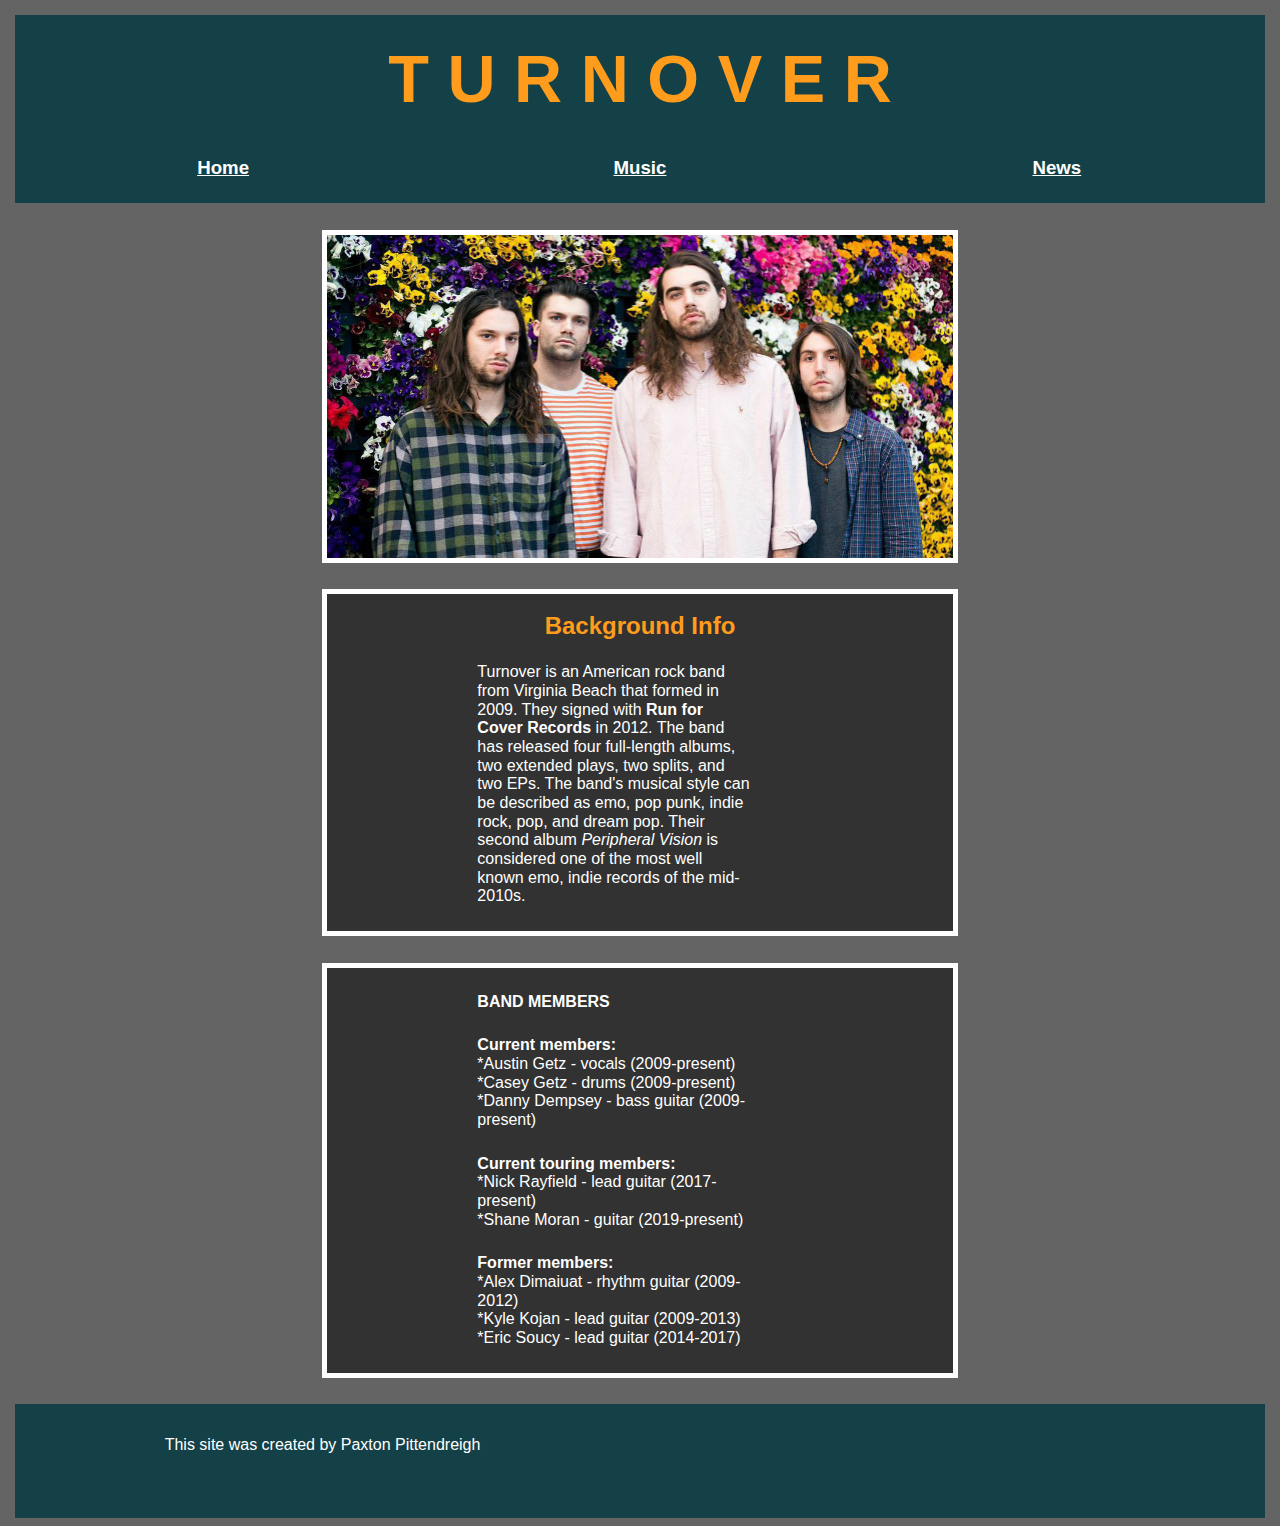
<file: project3/index.html>
<!DOCTYPE html>
<html lang="en">

<head>

	<meta charset="UTF-8">
	<title>Turnover Home</title>
	<link rel="stylesheet" href="style.css">
	
</head>

<body>

	<header>
	
		<h1>T U R N O V E R</h1>
		
		<div id="nav">
			
			<div id="index" class="nav">
			<h3><a href="index.html">Home</a></h3>
			</div>
			
			<div id="music" class="nav">
			<h3><a href="music.html">Music</a></h3>	
			</div>
			
			<div id="news" class="nav">
			<h3><a href="news.html">News</a></h3>
			</div>
			
		</div>
		
	</header>
	
	<img src="turnover_band.jpg" alt="Band Photo" class="image">
	

	<div class="box">
	<h2>Background Info</h2>
	
	<p>Turnover is an American rock band from Virginia Beach that formed in 2009. They signed with <b>Run for Cover Records</b> in 2012. The band has released four full-length albums, two extended plays, two splits, and two EPs. The band's musical style can be described as emo, pop punk, indie rock, pop, and dream pop. Their second album <i>Peripheral Vision</i> is considered one of the most well known emo, indie records of the mid-2010s.</p>
	</div>	
		
	<div class="box">
		<p><b>BAND MEMBERS</B></p>
		
		<p><b>Current members:</b><br>
				*Austin Getz - vocals (2009-present)<br>
				*Casey Getz - drums (2009-present)<br>
				*Danny Dempsey - bass guitar (2009-present)<br>
		</p>
		
		<p><b>Current touring members:</b><br>
				*Nick Rayfield - lead guitar (2017-present)<br>
				*Shane Moran - guitar (2019-present)<br>
		</p>
		
		<p><b>Former members:</b><br>
				*Alex Dimaiuat - rhythm guitar (2009-2012)<br>
				*Kyle Kojan - lead guitar (2009-2013)<br>
				*Eric Soucy - lead guitar (2014-2017)<br>
		</p>
	
	</div>
	
	
	<footer>
		<p>This site was created by Paxton Pittendreigh</p>
	</footer>

</body>

</html>
</file>
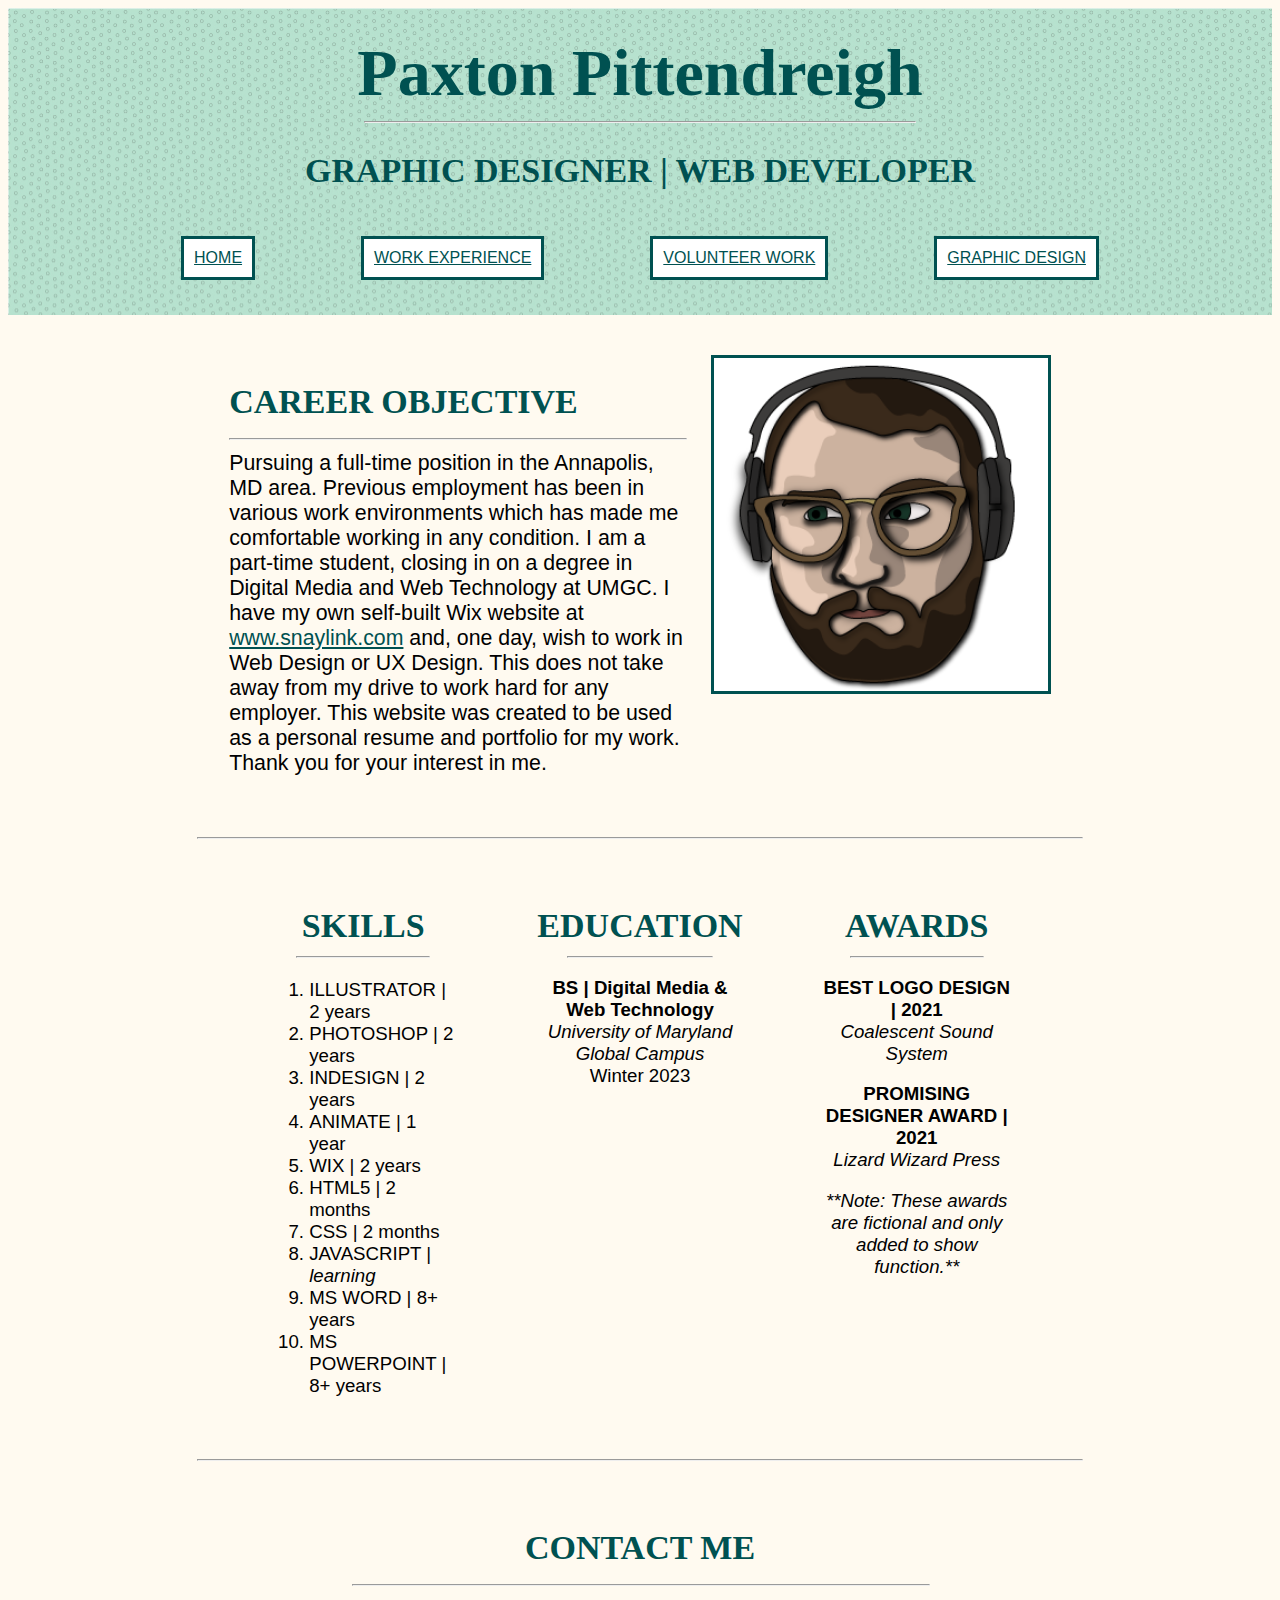
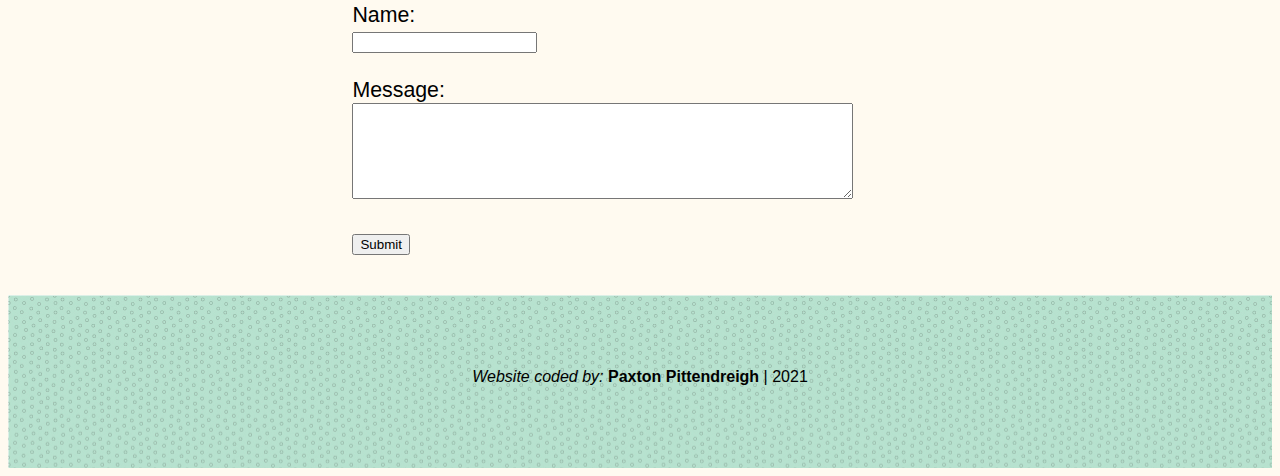
<file: project4/index.html>
<!DOCTYPE html>
<html lang="en">

<head>

	<meta charset="UTF-8">
	<link rel="stylesheet" href="css/style.css">
	<title>Paxton Pittendreigh | Home</title>
	
</head>

<body>

	<header>
	
		<div class="banner1">
		
			<h1>Paxton Pittendreigh</h1>
			<hr>
			<h2>GRAPHIC DESIGNER | WEB DEVELOPER</h2>
			
		</div>
	
	<ul class="nav">
		<li><a href="index.html">HOME</a></li>
		<li><a href="work_experience.html">WORK EXPERIENCE</a></li>
		<li><a href="volunteer_work.html">VOLUNTEER WORK</a></li>  
		<li><a href="graphic_design.html">GRAPHIC DESIGN</a></li>
	</ul>
		
	</header>
	
	
	<div class="banner2">
	
		<div class="box1">
		<h2>CAREER OBJECTIVE</h2>
		<hr>
		<p>Pursuing a full-time position in the Annapolis, MD area. Previous employment has been in various work environments which has made me comfortable working in any condition. I am a part-time student, closing in on a degree in Digital Media and Web Technology at UMGC. I have my own self-built Wix website at <a href="http://www.snaylink.com"> www.snaylink.com</a> and, one day, wish to work in Web Design or UX Design. This does not take away from my drive to work hard for any employer. This website was created to be used as a personal resume and portfolio for my work. Thank you for your interest in me.</p>
		</div>

		<img src="images/self_portrait.png" alt="Self-Portrait Designed in Illustrator" class="self">
	
	</div>
	
	<hr>
			
	<div class="banner2">
		
		<div class="threecolumn">
		
		<h2>SKILLS</h2>
		<hr>
		<ol class="skills">
			<li>ILLUSTRATOR | 2 years</li>
			<li>PHOTOSHOP | 2 years</li>
			<li>INDESIGN | 2 years</li>
			<li>ANIMATE | 1 year</li>
			<li>WIX | 2 years</li>
			<li>HTML5 | 2 months</li>
			<li>CSS | 2 months</li>
			<li>JAVASCRIPT | <i>learning</i></li>
			<li>MS WORD | 8+ years</li>
			<li>MS POWERPOINT | 8+ years</li>
		</ol>
		
		</div>
		
		<div class="threecolumn">
		<h2>EDUCATION</h2>
		<hr>
		<p><b>BS | Digital Media & Web Technology</b><br>
		<i>University of Maryland Global Campus</i><br>
		Winter 2023</p>
		</div>
		
		<div class="threecolumn">
		<h2>AWARDS</h2>
		<hr>
		<p><b>BEST LOGO DESIGN | 2021</b><br>
		<i>Coalescent Sound System</i></p>
		<p><b>PROMISING DESIGNER AWARD | 2021</b><br>
		<i>Lizard Wizard Press</i>
		<p><i>**Note: These awards are fictional and only added to show function.**</i></p>
		</div>
		
	</div>
	
	<hr>
	
	<div class="banner2">
	
		<div class="box2">
		<h2>CONTACT ME</h2>
		<hr>
		
		<form action="mailto:paxton@snaylink.com"
		
		method="POST"
		
		enctype="multipart/form-data"
		
		name="EmailForm">
		
		Name:<br>
		
		<input type="text" size="20" name="ContactName"><br><br>
		
		Message:<br> <textarea name="ContactCommentt" rows="6" cols="60">
		
		</textarea><br><br> 
		
		<input type="submit" value="Submit">
		
		</form>
		
		</div>
		
	</div>
	
	<footer>
	<p><i>Website coded by:</i><b> Paxton Pittendreigh</b> | 2021</p>
	</footer>
	
	
</body>
</file>
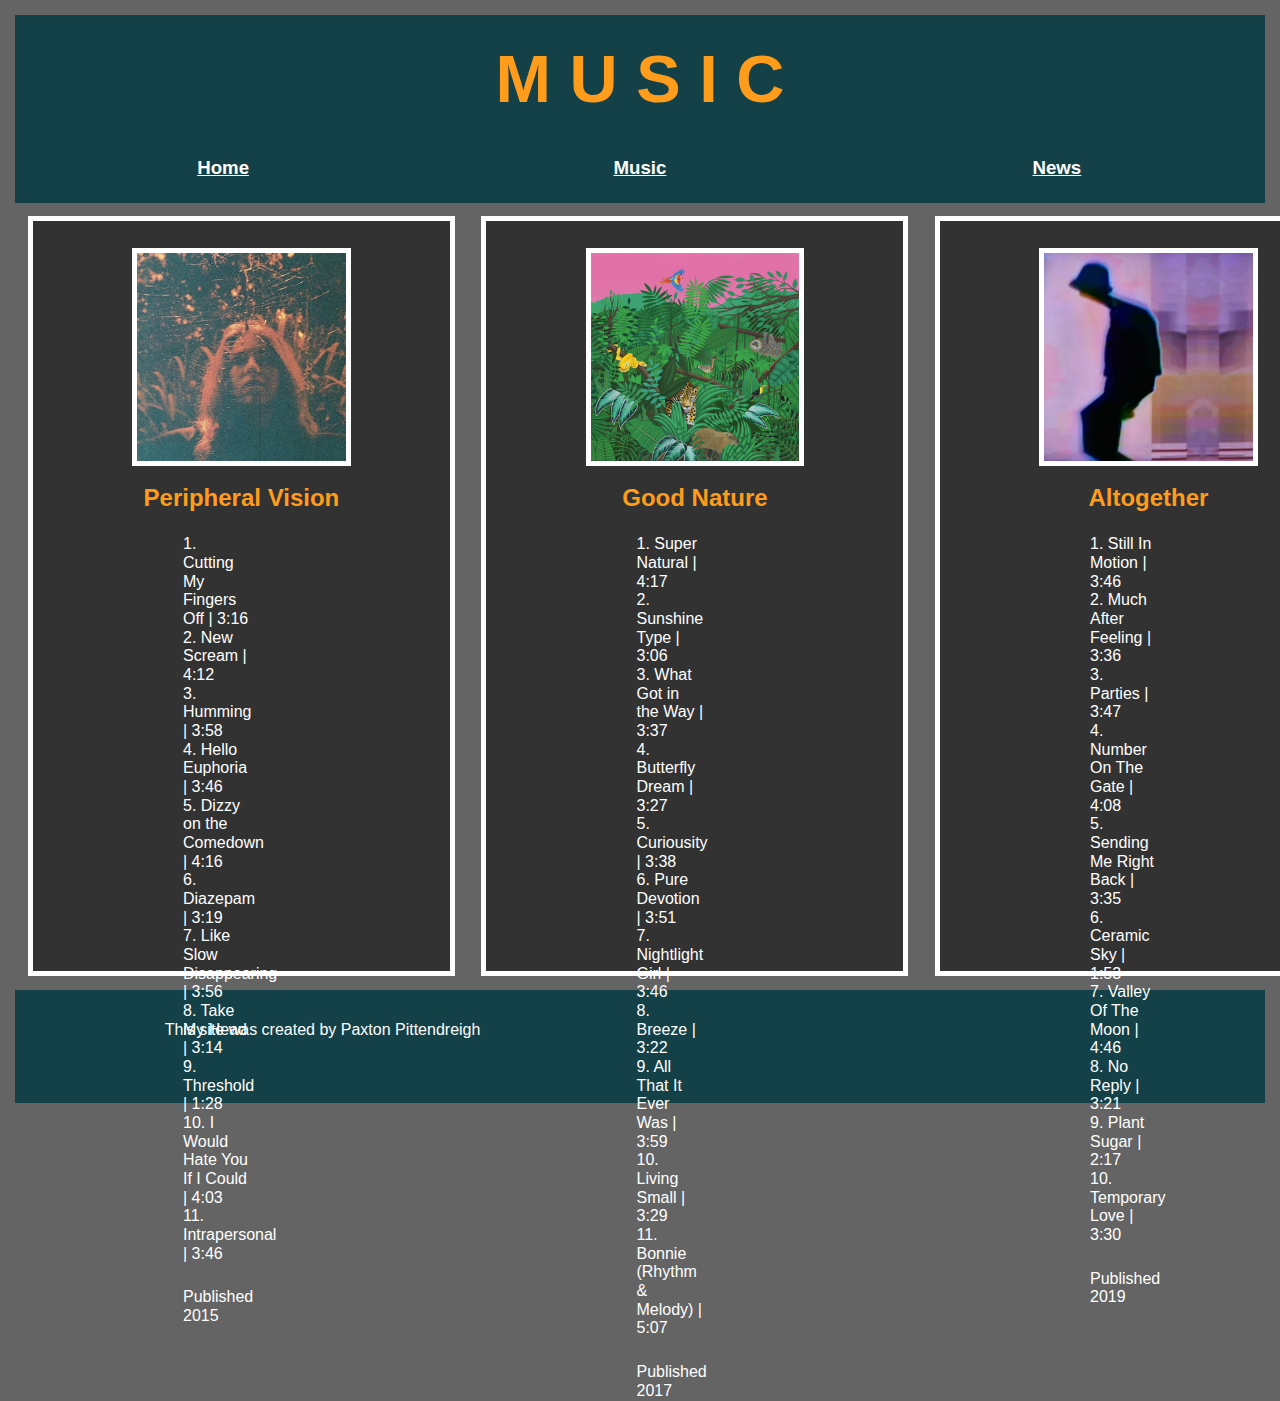
<file: project3/music.html>
<!DOCTYPE html>
<html lang="en">

<head>

	<meta charset="UTF-8">
	<title>Albums</title>
	<link rel="stylesheet" href="style.css">
	
</head>

<body>

	<header>
	
		<h1>M U S I C</h1>
		
		<div id="nav">
			
			<div id="index" class="nav">
			<h3><a href="index.html">Home</a></h3>
			</div>
			
			<div id="music" class="nav">
			<h3><a href="music.html">Music</a></h3>
			</div>
			
			<div id="news" class="nav">
			<h3><a href="news.html">News</a></h3>
			</div>
			
		</div>
		
	</header>
	

	<div id="main">
	
		<div id="album1" class="album">
		
			<img src="Peripheral_Vision.jpg" alt="Peripheral Vision 2015" class="image">
			
			<h2>Peripheral Vision</h2>
			
			<p>1. Cutting My Fingers Off | 3:16<br>
			2. New Scream | 4:12<br>
			3. Humming | 3:58<br>
			4. Hello Euphoria | 3:46<br>
			5. Dizzy on the Comedown | 4:16<br>
			6. Diazepam | 3:19<br>
			7. Like Slow Disappearing | 3:56<br>
			8. Take My Head | 3:14 <br>
			9. Threshold | 1:28<br>
			10. I Would Hate You If I Could | 4:03<br>
			11. Intrapersonal | 3:46</p>
		
			<p>Published 2015</p>
			
		</div>		
				
		<div id="album2" class="album">
		
			<img src="Good_Nature.png" alt="Good Nautre 2017" class="image">
			
			<h2>Good Nature</h2>
			
			<p>1. Super Natural | 4:17<br>
			2. Sunshine Type | 3:06<br>
			3. What Got in the Way | 3:37<br>
			4. Butterfly Dream | 3:27<br>
			5. Curiousity | 3:38<br>
			6. Pure Devotion | 3:51<br>
			7. Nightlight Girl | 3:46<br>
			8. Breeze | 3:22<br>
			9. All That It Ever Was | 3:59<br>
			10. Living Small | 3:29<br>
			11. Bonnie (Rhythm & Melody) | 5:07</p>
			
			<p>Published 2017</p>
			
		</div>			
					
		<div id="album3" class="album">
		
			<img src="Turnover_Altogether.jpg" alt="Altogether 2019" class="image">
			
			<h2>Altogether</h2>
			
			<p>1. Still In Motion | 3:46<br>
			2. Much After Feeling | 3:36<br>
			3. Parties | 3:47<br>
			4. Number On The Gate | 4:08<br>
			5. Sending Me Right Back | 3:35<br>
			6. Ceramic Sky | 1:53<br>
			7. Valley Of The Moon | 4:46<br>
			8. No Reply | 3:21<br>
			9. Plant Sugar | 2:17<br>
			10. Temporary Love | 3:30</p>
			
			<p>Published 2019</p>
			
		</div>
		
	</div>
		
	<footer>
	
		<p>	This site was created by Paxton Pittendreigh</p>
		
	</footer>

</body>

</html>
</file>
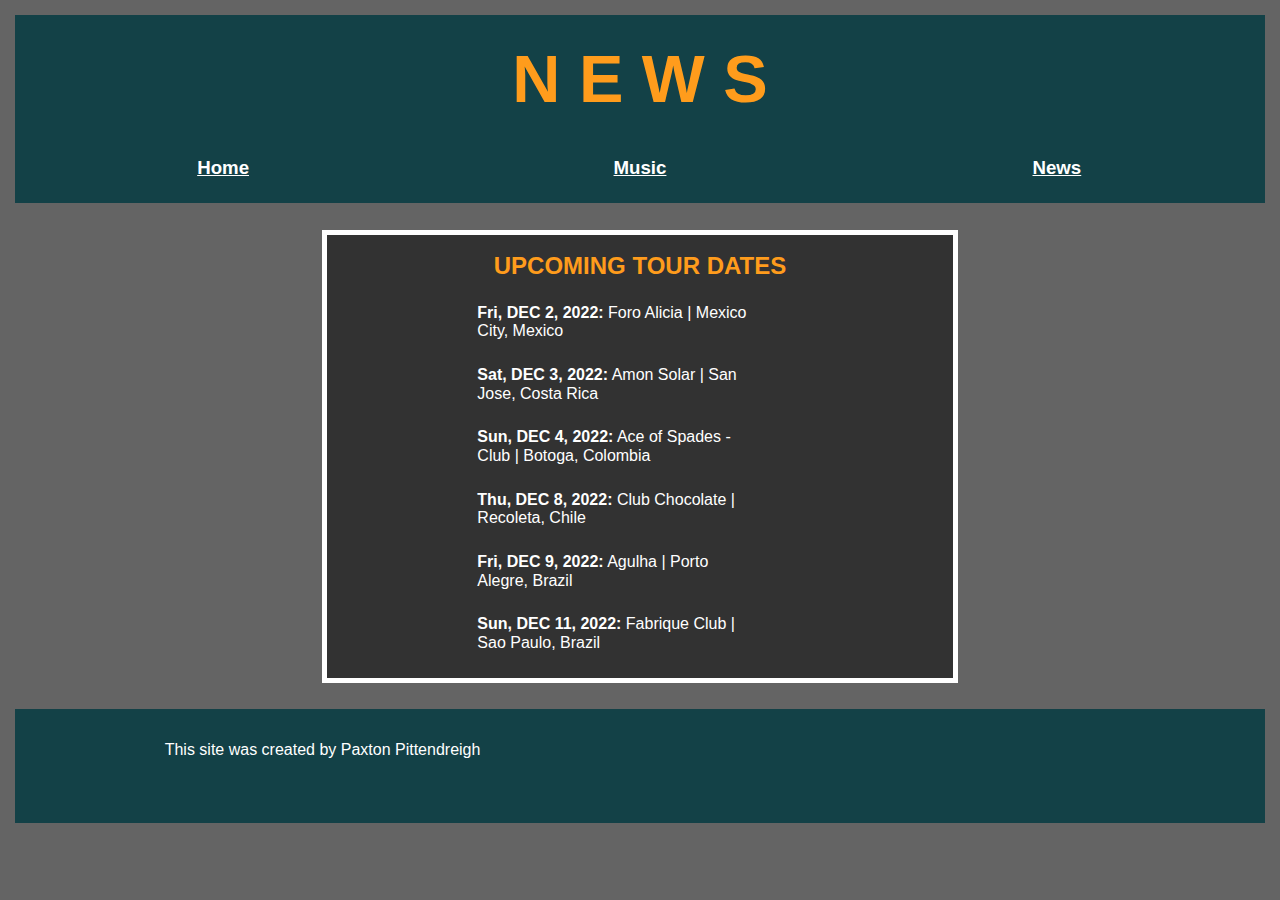
<file: project3/news.html>
<!DOCTYPE html>
<html lang="en">

<head>

	<meta charset="UTF-8">
	<title>Band News</title>
	<link rel="stylesheet" href="style.css">
	
</head>

<body>

	<header>
	
		<h1>N E W S</h1>
		
		<div id="nav">
			
			<div id="index" class="nav">
			<h3><a href="index.html">Home</a></h3>
			</div>
			
			<div id="music" class="nav">
			<h3><a href="music.html">Music</a></h3>
			</div>
			
			<div id="news" class="nav">
			<h3><a href="news.html">News</a></h3>
			</div>
			
		</div>
		
	</header>
	
	<div class="box">
	
		<h2>UPCOMING TOUR DATES</h2>
		
		<p><b>Fri, DEC 2, 2022:</b> Foro Alicia | Mexico City, Mexico</p>
		
		<p><b>Sat, DEC 3, 2022:</b> Amon Solar | San Jose, Costa Rica</p>
		
		<p><b>Sun, DEC 4, 2022:</b> Ace of Spades - Club | Botoga, Colombia</p>
		
		<p><b>Thu, DEC 8, 2022:</b> Club Chocolate | Recoleta, Chile</p>
		
		<p><b>Fri, DEC 9, 2022:</b> Agulha | Porto Alegre, Brazil</p>
		
		<p><b>Sun, DEC 11, 2022:</b> Fabrique Club | Sao Paulo, Brazil</p>
	
	</div>
	
	<footer>
		<p>This site was created by Paxton Pittendreigh</p>
	</footer>

</body>

</html>
</file>
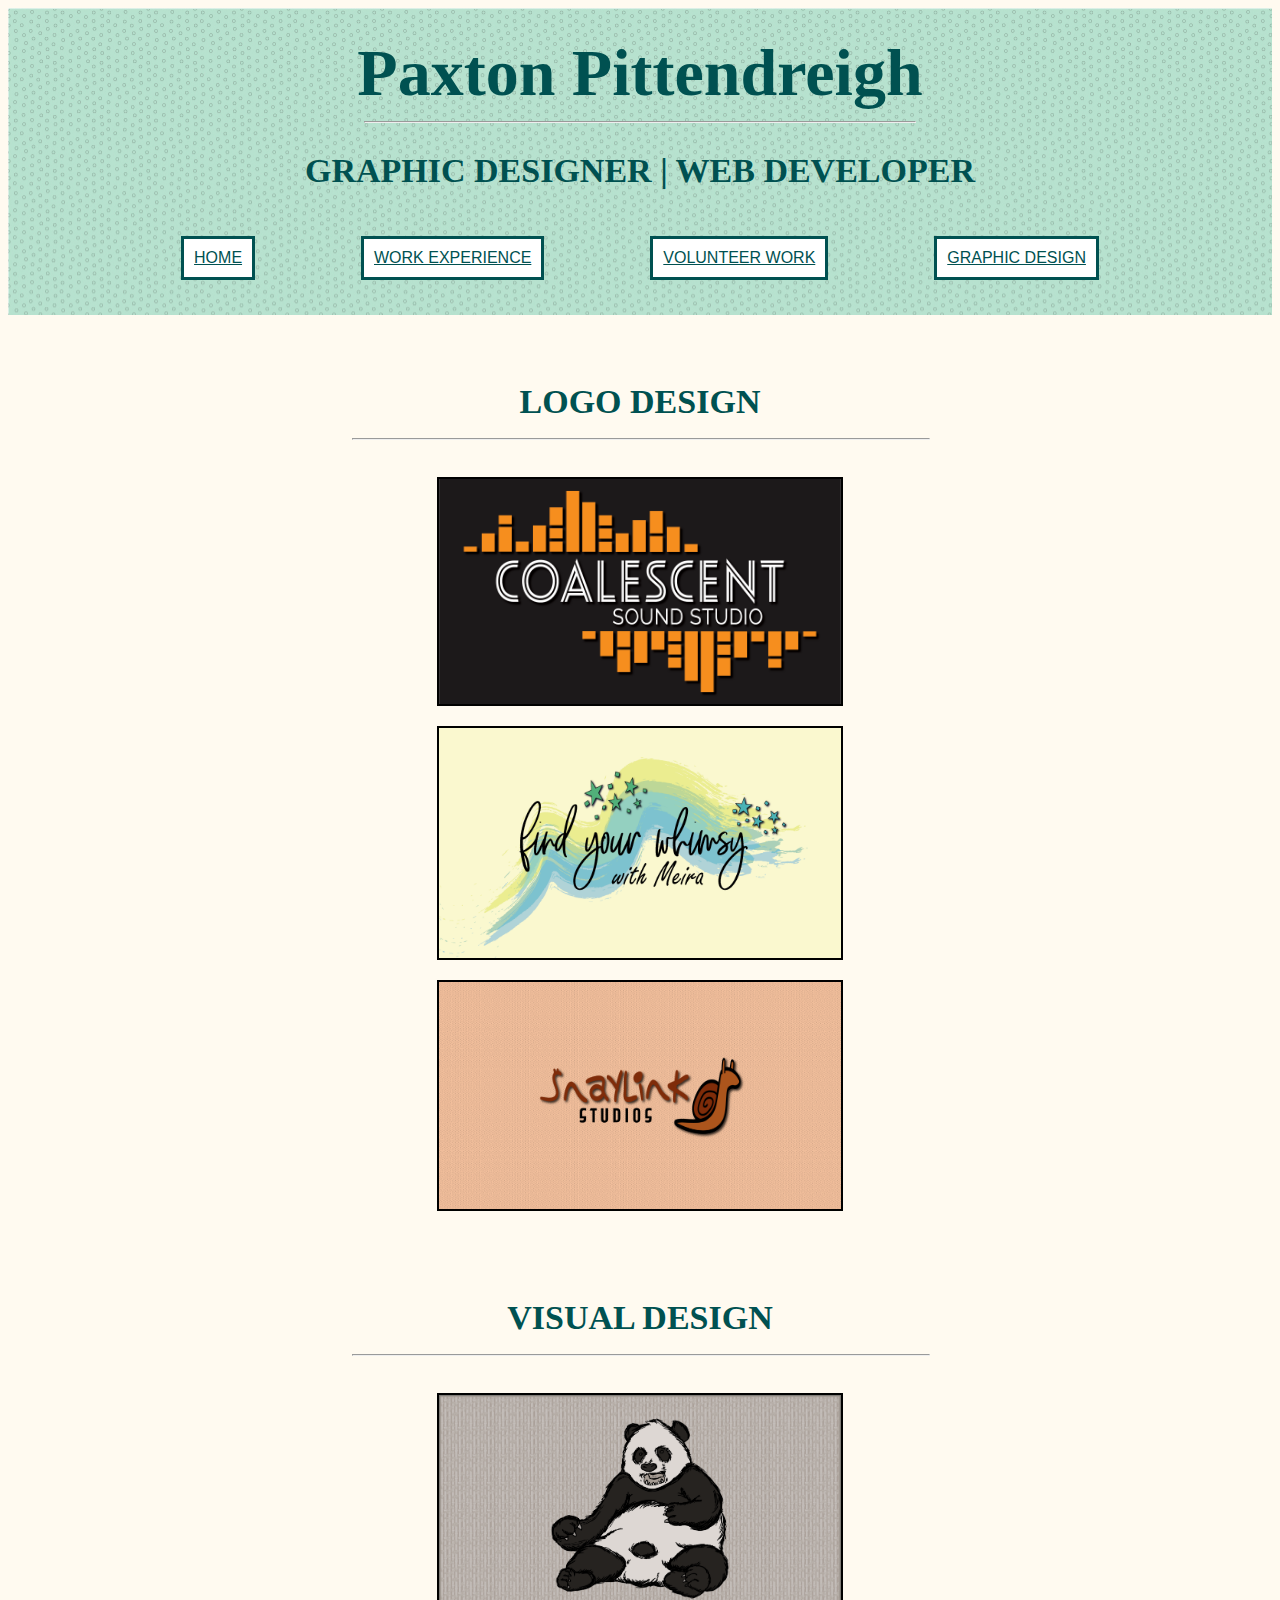
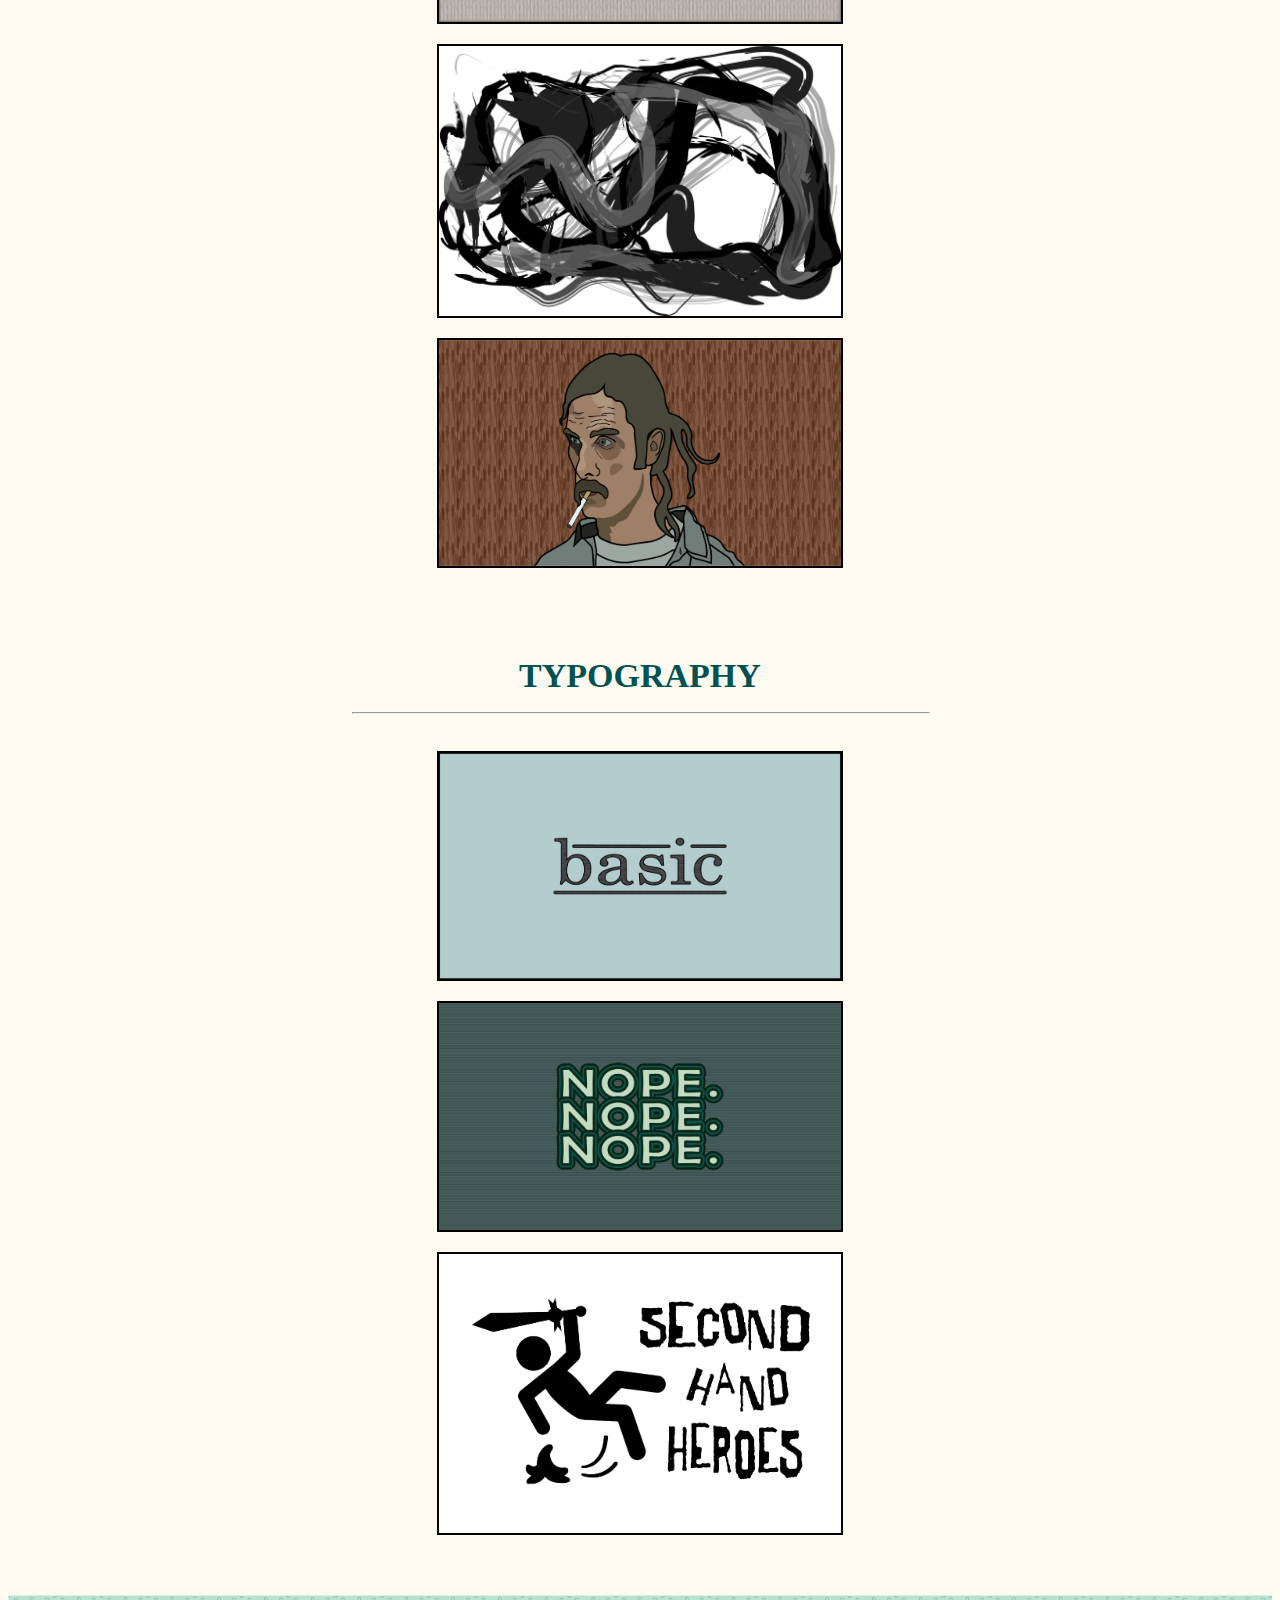
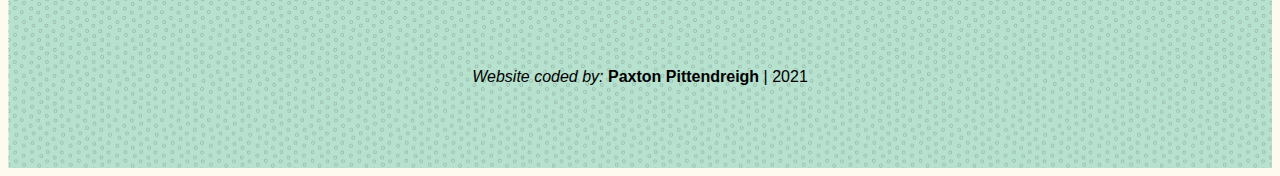
<file: project4/graphic_design.html>
<!DOCTYPE html>
<html lang="en">

<head>

	<meta charset="UTF-8">
	<link rel="stylesheet" href="css/style.css">
	<title>Paxton Pittendreigh | Graphic Design</title>
	
</head>

<body>

	<header>
	
		<div class="banner1">
		
			<h1>Paxton Pittendreigh</h1>
			<hr>
			<h2>GRAPHIC DESIGNER | WEB DEVELOPER</h2>
			
		</div>
	
		<ul class="nav">
			<li><a href="index.html">HOME</a></li>
			<li><a href="work_experience.html">WORK EXPERIENCE</a></li>
			<li><a href="volunteer_work.html">VOLUNTEER WORK</a></li>  
			<li><a href="graphic_design.html">GRAPHIC DESIGN</a></li>
		</ul>
		
	</header>
		
		
	<div class="banner2">
		<div class="box2">
		<h2>LOGO DESIGN</h2>
		<hr>
		<img src="images/Coalescent SS 7.png" alt="Coalescent Sound Systems" class="image">
		<img src="images/whimsy card.png" alt="Find Your Whimsy with Meira" class="image">
		<a href="https://www.snaylink.com/"><img src="images/Snaylink 2.0 Main Regular.png" alt="Snaylink Studios" class="image"></a>
		</div>
	</div>
			
	<div class="banner2">	
		<div class="box2">
		<h2>VISUAL DESIGN</h2>
		<hr>
		<a href="https://www.redbubble.com/shop/ap/62059091"><img src="images/Panda_BG.png" alt="Bruce by Paxton Pittendreigh" class="image"> </a>
		<a href="https://www.redbubble.com/shop/ap/76651662"><img src="images/smoke.png" alt="Smoke by Paxton Pittendreigh" class="image"> </a>
		<a href="https://www.redbubble.com/shop/ap/76493221"><img src="images/truest detective.png" alt="Truest Detective by Paxton Pittendreigh" class="image"> </a>
		</div>
	</div>
		
	<div class="banner2">
		<div class="box2">
		<h2>TYPOGRAPHY</h2>
		<hr>
		<a href="https://www.redbubble.com/shop/ap/61960993"><img src="images/basic.png" alt="Basic by Paxton Pittendreigh" class="image"></a>
		<a href="https://www.redbubble.com/shop/ap/62114010"><img src="images/NOPE.png" alt="NOPE by Paxton Pittendreigh" class="image"></a>
		<img src="images/Second Hand Heroes_type.png" alt="Second Hand Heroes logo by Paxton Pittendreigh" class="image">
		
		</div>
	</div>	
	
	<footer>
	<p><i>Website coded by:</i><b> Paxton Pittendreigh</b> | 2021</p>
	</footer>
	
	
</body>
</file>
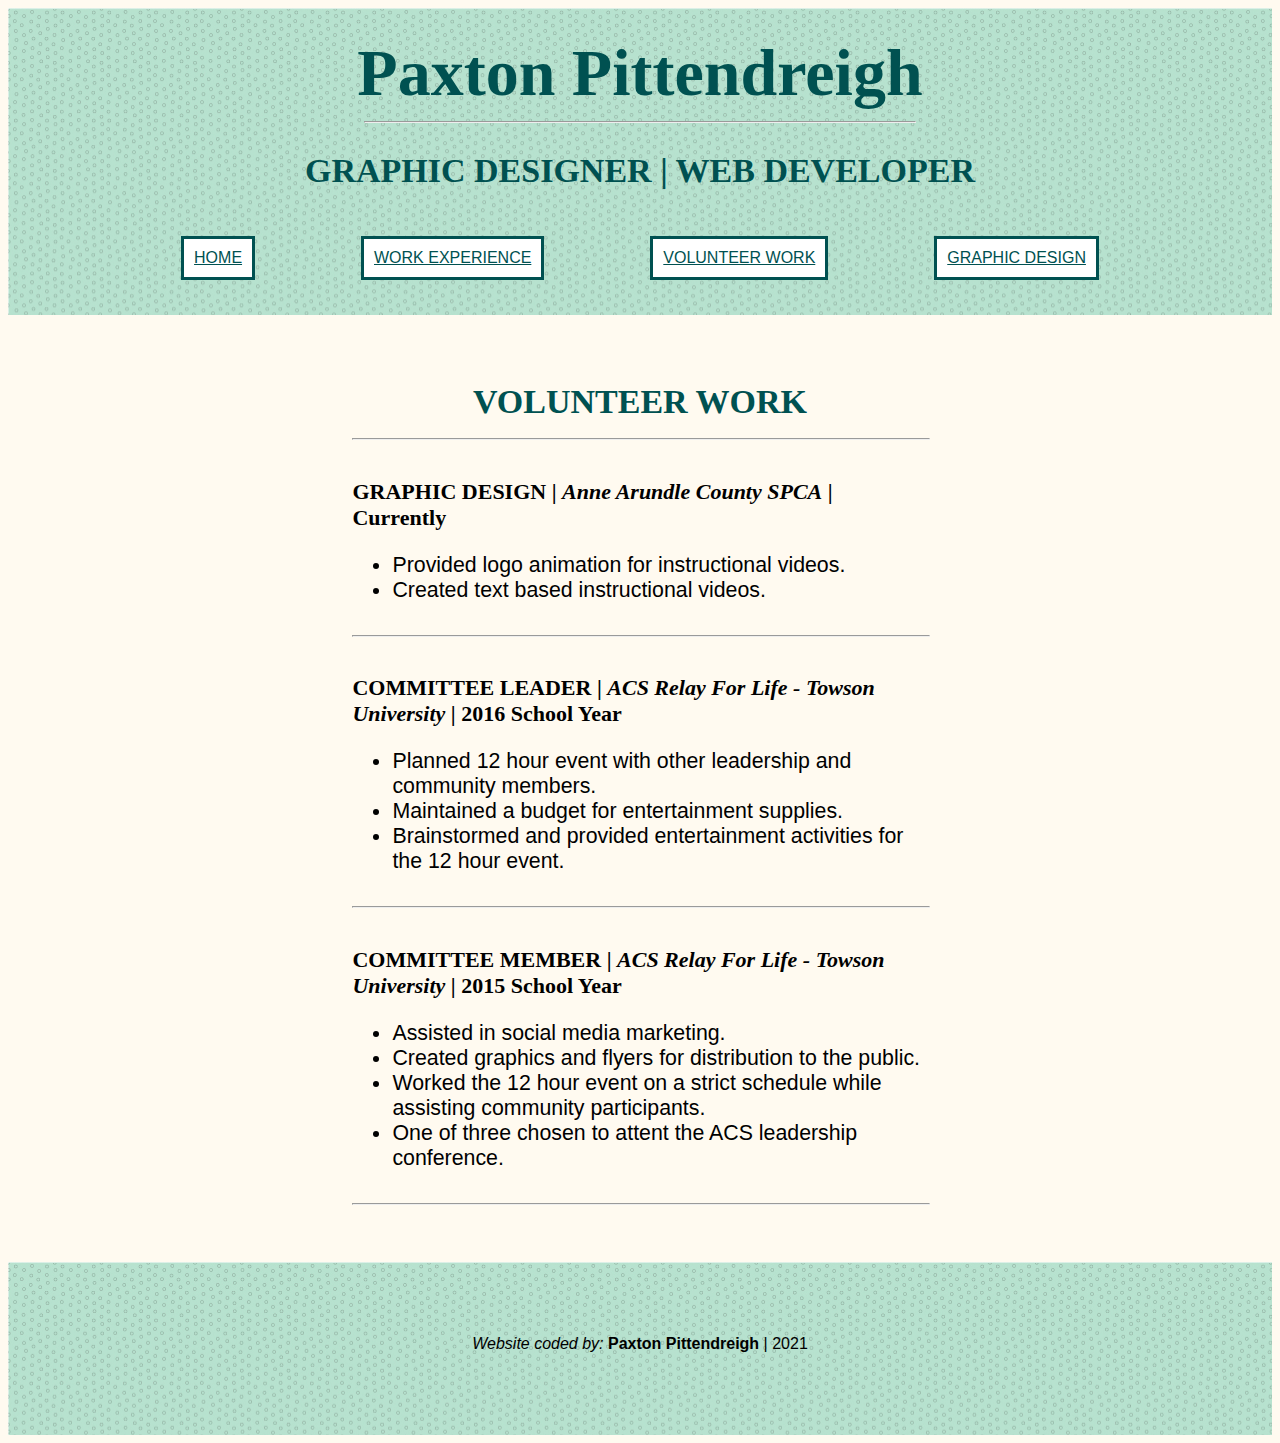
<file: project4/volunteer_work.html>
<!DOCTYPE html>
<html lang="en">

<head>

	<meta charset="UTF-8">
	<link rel="stylesheet" href="css/style.css">
	<title>Paxton Pittendreigh | Volunteer Work</title>
	
</head>

<body>

	<header>
	
		<div class="banner1">
		
			<h1>Paxton Pittendreigh</h1>
			<hr>
			<h2>GRAPHIC DESIGNER | WEB DEVELOPER</h2>
			
		</div>
		
		<ul class="nav">
			<li><a href="index.html">HOME</a></li>
			<li><a href="work_experience.html">WORK EXPERIENCE</a></li>
			<li><a href="volunteer_work.html">VOLUNTEER WORK</a></li>  
			<li><a href="graphic_design.html">GRAPHIC DESIGN</a></li>
		</ul>
		
	</header>
	
			<div class="banner2">
	
			<div class="box2">
		
			<h2>VOLUNTEER WORK</h2>
			<hr>
		
			<div id="work1" class="work">
				<h3><b>GRAPHIC DESIGN</B> | <i>Anne Arundle County SPCA</i> | <b>Currently</b></h3>
				<ul>
					<li>Provided logo animation for instructional videos.</li>
					<li>Created text based instructional videos.</li>
				</ul>
			</div>
			<hr>
			<div id="work2" class="work">
				<h3><b>COMMITTEE LEADER</B> | <i>ACS Relay For Life - Towson University</i> | <b>2016 School Year</b></h3>
				<ul>
					<li>Planned 12 hour event with other leadership and community members.</li>
					<li>Maintained a budget for entertainment supplies.</li>
					<li>Brainstormed and provided entertainment activities for the 12 hour event.</li>
				</ul>
			</div>
			<hr>
			<div id="work3" class="work">
				<h3><b>COMMITTEE MEMBER</B> | <i>ACS Relay For Life - Towson University</i> | <b>2015 School Year</b></h3>
				<ul>
					<li>Assisted in social media marketing.</li>
					<li>Created graphics and flyers for distribution to the public.</li>
					<li>Worked the 12 hour event on a strict schedule while assisting community participants.</li>
					<li>One of three chosen to attent the ACS leadership conference.</li>
				</ul>
			<hr>
			</div>
			
			</div>
		</div>
		
	
	
	<footer>
	<p><i>Website coded by:</i><b> Paxton Pittendreigh</b> | 2021</p>
	</footer>
	
	
</body>
</file>
<file: project3/style.css>
body {
	background-color: rgb(100, 100, 100);
	font-family: Verdana, Arial, sans serif;
	color: white;
	line-height: 14pt;
	padding-left: 5pt;
	padding-right: 5pt;
	padding-top: 5pt;
}

header {
	background-color: rgb(19, 65, 71);
	height: 175px;
	padding-top: 5pt;
	padding-bottom: 5pt;
}
	
footer {
	background-color: rgb(19, 65, 71);
	height: 100px;
	padding-top: 5pt;
	padding-bottom: 5pt;
	text-align: center
}

h1 {
	color: rgb(255, 156, 28);
	font-family: Verdana, Arial, sans serif;
	line-height: 20pt;
	text-align: center;
	font-size: 50pt;
}

h2 {
	color: rgb(255, 156, 28);
	font-family: Verdana, Arial, sans serif;
	text-align: center;
	font-size: 18pt;
	padding: 2pt;
}

h3 {
	color:rgb(255, 156, 28);
	font-family: Verdana, Arial, sans serif;
	text-align: center;
	font-size: 14pt;
	padding: 2pt;
}

p {
	color: white;
	font-family: Arial, Verdana, sans serif;
	font-size: 12pt;
	text-align: left;
	margin: 25px 200px 25px 150px;
}

a {
	color: white;
	text-align: center;
	
}

.image {
	display: block;
	margin-left: auto;
	margin-right: auto;
	margin-top: 20pt;
	width: 50%;
	border: 5px solid white;
	
}

.album {
	width: 33.33%;
	height: 750px;
	background-color: rgb(50, 50, 50);
	margin: 10pt;
	border: 5px solid white;
}

.nav {
	width: 50%;
	
}

.box {
	display: block;
	margin-left: auto;
	margin-right: auto;
	margin-top: 20pt;
	margin-bottom: 20pt;
	width: 50%;
	border: 5px solid white;
	background-color: rgb(50, 50, 50);
	
}

#main {
	display: flex;
	flex: 1;
	
}

#nav {
	display: flex;
	flex: 1;
	text-align: center;
	
}
</file>
<file: project4/css/style.css>
body {
	font-size: 16pt;
	background-color: FloralWhite;
	font-family: Poppins, Verdana, sans-serif;
}

header {
	background-image: url("images/header_photo.jpg");
	height: 200pt;
	padding: 15pt;
}

footer {
	background-image: url("images/header_photo.jpg");
	height: 100pt;
	padding: 15pt;
}

h1 {
	color: rgba(0, 81, 81, 1);
	font-family: Merriweather, serif;
	font-size: 66px;
	text-align: center;
	margin: 5pt 5pt 5pt 5pt;
}

h2 {
	color: rgba(0, 81, 81, 1);
	font-family: Merriweather, serif;
	font-size: 34px;
	margin-bottom: 5pt;
}

h3 {
	font-family: Merriweather, serif;
	font-size: 22px;
}


p {
	font-family: Poppins, sans-serif;
}

hr {
	width: 70%;
}

/* unvisited link */
a:link {
  color: rgba(0, 81, 81, 1);
}

/* visited link */
a:visited {
  color: DarkSlateGrey;
}

/* mouse over link */
a:hover {
  color: GoldenRod;
}

/* selected link */
a:active {
  color: MediumSeaGreen;
}

.nav {
	list-style-type: none;
	text-align: center;
	margin: 0;
	padding: 0;
}

.nav li {
	background-color: white;
	display: inline-block;
	font-size: 16px;
	padding: 10px;
	margin-top: 10pt;
	margin-left: 50px;
	margin-right: 50px;
	font-family: Poppins, sans-serif;
	border: 3px solid rgba(0, 81, 81, 1);
}

.banner1 hr {
	width: 45%;
}

.banner1 h2 {
	text-align: center;
	margin-bottom: 25pt;
}

.banner2 {
	width: 65%;
	margin: auto;
	margin-top: 30pt;
	display: flex;
	margin-bottom: 30pt;
	
}

.box1 {
	width: 80%;
}
	
	
	
.box1 hr {
	width: 100%;
	float:left;
	
}	

.banner2 p {
	clear: left;
}

.self {
	float: right;
	border: 3px solid rgba(0, 81, 81, 1);
	margin-left: 20pt;
	background-color: white;
}

.box2 hr {
	width: 100%;
	display: inline-block;
	
}	

.work {
	clear: left;
}

.box2 {
	width: 70%;
	margin: auto;
}

.box2 h2 {
	text-align: center;
}

.threecolumn {
	width: 28%;
	margin-left: 30pt;
	margin-right: 30pt;
}

.threecolumn h2 {
	text-align: center;
}

.threecolumn li {
	clear: left;
	font-family: Poppins, sans-serif;
	font-size: 14pt;
}

.threecolumn p {
	text-align: center;
	font-size: 14pt;
}

footer p {
	text-align: center;
	font-size: 12pt;
	margin-top: 40pt;
	margin-bottom: 40pt;
}

img {
	max-width: 70%;
	height: auto;

}

.self {
	width: 250pt;
	height: 250pt;
}

.image {
	display: flex;
	margin-left: auto;
	margin-right: auto;
	width: 90%;
	margin-top: 15pt;
	margin-bottom: 15pt;
	border: 2pt solid black;
}

form {
	margin: auto;
}
</file>
